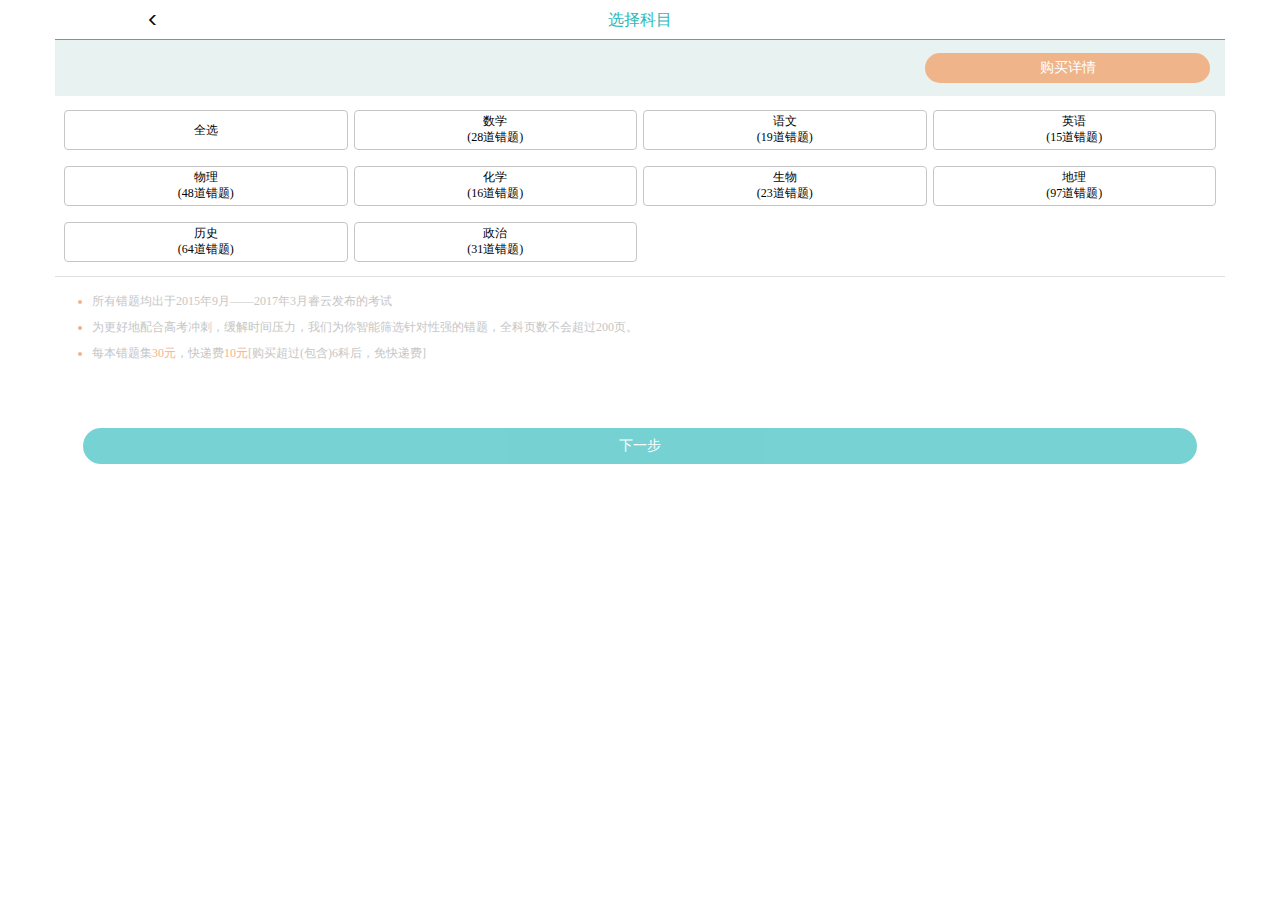
<file: html/index.html>
<!DOCTYPE html>
<html lang="en">
<head>
    <meta charset="UTF-8">
    <meta name="viewport" content="width=device-width, initial-scale=1, maximum-scale=1, user-scalable=no">
    <meta http-equiv="X-UA-Compatible" content="ie=edge">
    <title>选择科目</title>
    <link rel="stylesheet" href="../css/bootstrap-3.3.7-dist/css/bootstrap.css">
    <link rel="stylesheet" href="../css/index.css">
</head>
<body>
    <header class="container">
        <div class="ry-header-row row">
            <div class="col-xs-2"><a href="#"><span class="glyphicon glyphicon-menu-left"></span></a></div>
            <div class="col-xs-8">选择科目</div>
            <div class="col-xs-2"></div>
        </div>
    </header>
    <section class="buy-info container">
        <div class="ry-choose-proj-row row">
            <div class="col-xs-3 pull-right">
                <a href="gmxq.html"><div>
                    购买详情
                </div></a>
            </div>
        </div>
    </section>
    <section id="section-choose-book" class="section-body container">
        <div id="proj-list" class="ry-choose-proj-row row">
            <div class="col-xs-3">
                <a id="select-all-a" href="#">
                    <div class="choose-proj">
                        <div id="select-all">全选</div>
                    </div>
                </a>
            </div>
            <p id="loading-p">加载中....请稍候...</p>
        </div>
    </section>

    <section class="section-footer container">
        <ul>
            <li><p>所有错题均出于2015年9月——2017年3月睿云发布的考试</p></li>
            <li><p>为更好地配合高考冲刺，缓解时间压力，我们为你智能筛选针对性强的错题，全科页数不会超过200页。</p></li>
            <li><p>每本错题集<span>30元</span>，快递费<span>10元</span>[购买超过(包含)6科后，免快递费]</p></li>
        </ul>
        <div>
            <a id="choose-book-next" class="next-button-a btn col-xs-12 disabled" href="tjdz.html">
                <div class="next-button" id="next-button">
                    下一步
                </div>
            </a>
        </div>
    </section>
    <script src="../js/jquery.js"></script>
    <script src="../js/bootstrap.js"></script>
    <script src="../js/angular.js"></script>
    <script src="../js/index.js"></script>
</body>
</html>
</file>
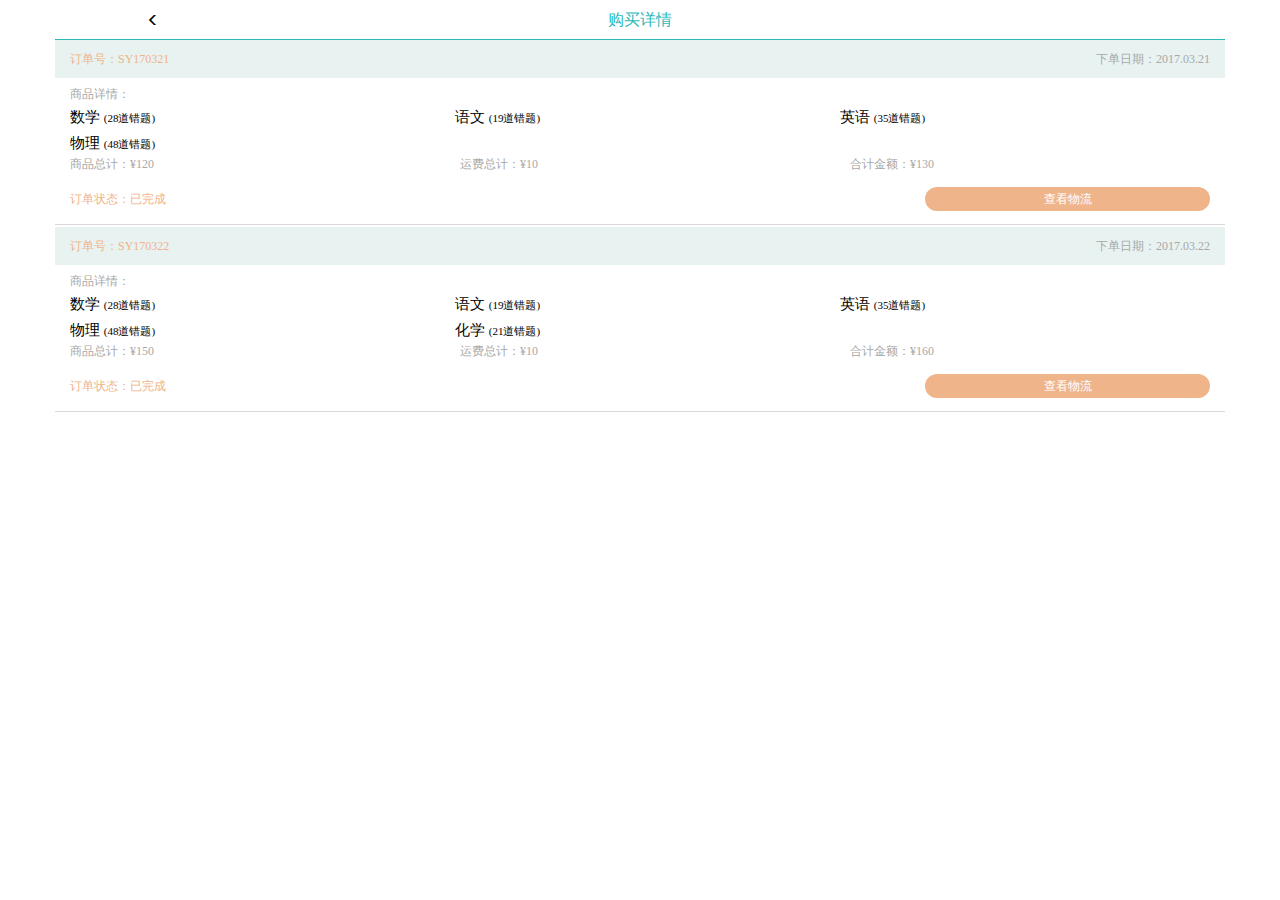
<file: html/gmxq.html>
<!DOCTYPE html>
<html lang="en">
<head>
    <meta charset="UTF-8">
	<meta name="viewport" content="width=device-width, initial-scale=1, maximum-scale=1, user-scalable=no">
    <meta http-equiv="X-UA-Compatible" content="ie=edge">
    <title>购买详情</title>
    <link rel="stylesheet" href="../css/bootstrap-3.3.7-dist/css/bootstrap.css">
    <link rel="stylesheet" href="../css/index.css">
</head>
<body>
    <header class="container">
        <div class="ry-header-row row">
            <div class="col-xs-2"><a href="index.html"><span class="glyphicon glyphicon-menu-left"></span></a></div>
            <div class="col-xs-8">购买详情</div>
            <div class="col-xs-2"></div>
        </div>
    </header>
    <section class="container">
        <ul id="order-form-ul" class="list-unstyled">
            <p>加载中....请稍候....</p>
        </ul>
    </section>
    <script src="../js/jquery.js"></script>
    <script src="../js/bootstrap.js"></script>
    <script src="../js/angular.js"></script>
    <script src="../js/index5.js"></script>
</body>
</html>
</file>
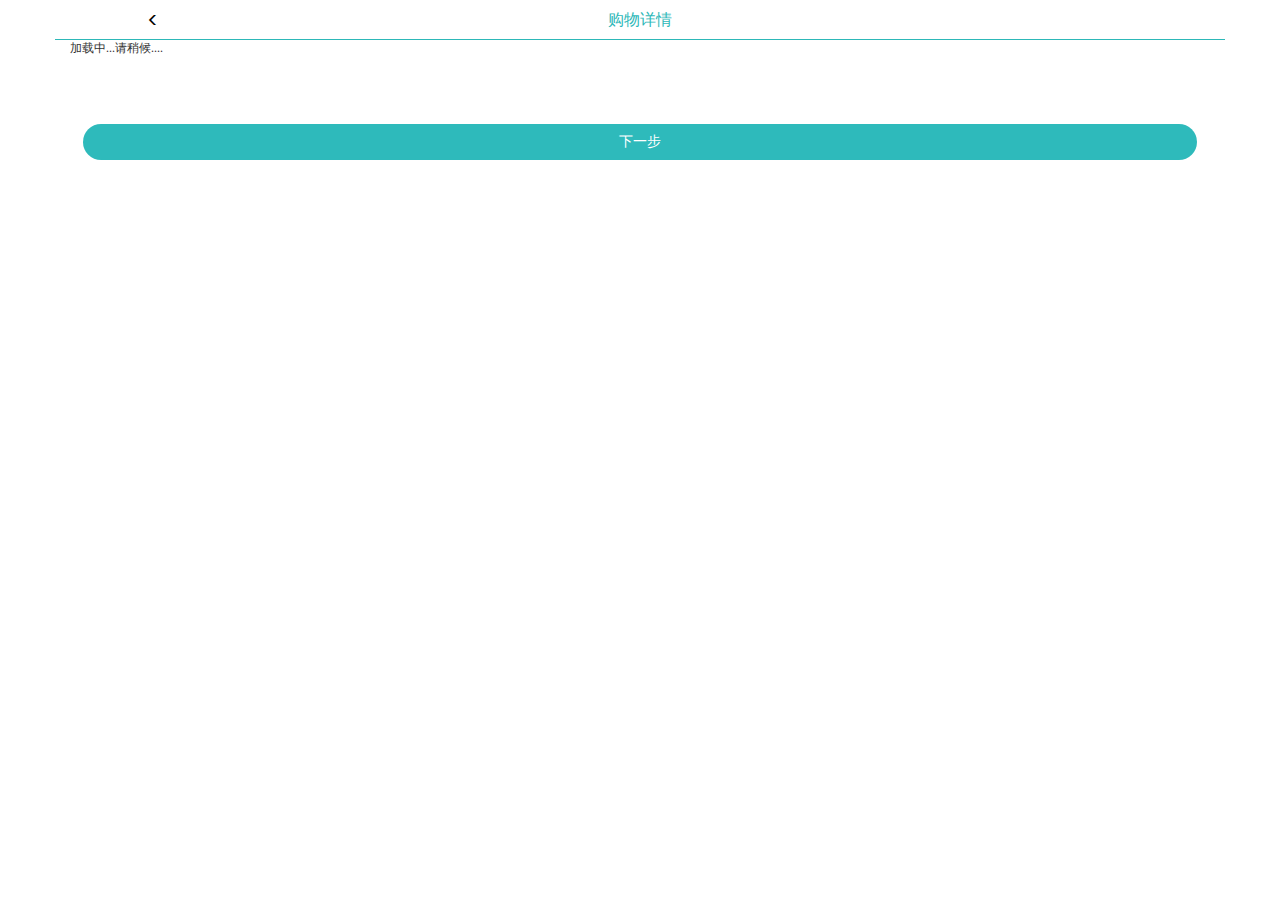
<file: html/gwxq.html>
<!DOCTYPE html>
<html lang="en">
<head>
    <meta charset="UTF-8">
    <meta name="viewport" content="width=device-width, initial-scale=1, maximum-scale=1, user-scalable=no">
    <meta http-equiv="X-UA-Compatible" content="ie=edge">
    <title>购物详情</title>
    <link rel="stylesheet" href="../css/bootstrap-3.3.7-dist/css/bootstrap.css">
    <link rel="stylesheet" href="../css/index.css">
</head>
<body>
    <header class="container">
        <div class="ry-header-row row">
            <div class="col-xs-2"><a href="index.html"><span class="glyphicon glyphicon-menu-left"></span></a></div>
            <div class="col-xs-8">购物详情</div>
            <div class="padding-0 col-xs-2"></div>
        </div>
    </header>
    <section class="container">
        <ul class="list-unstyled" id="tobuy-book-list">
            <p> 加载中...请稍候....</p>
            
        </ul>
        <div>
            <a id="chooseNumNext" class="next-button-a btn col-xs-12" href="tjdz.html">
                <div class="next-button" id="next-button2">
                    下一步
                </div>
            </a>
        </div>
    </section>
    <script src="../js/jquery.js"></script>
    <script src="../js/bootstrap.js"></script>
    <script src="../js/angular.js"></script>
    <script src="../js/index2.js"></script>
</body>
</html>
</file>
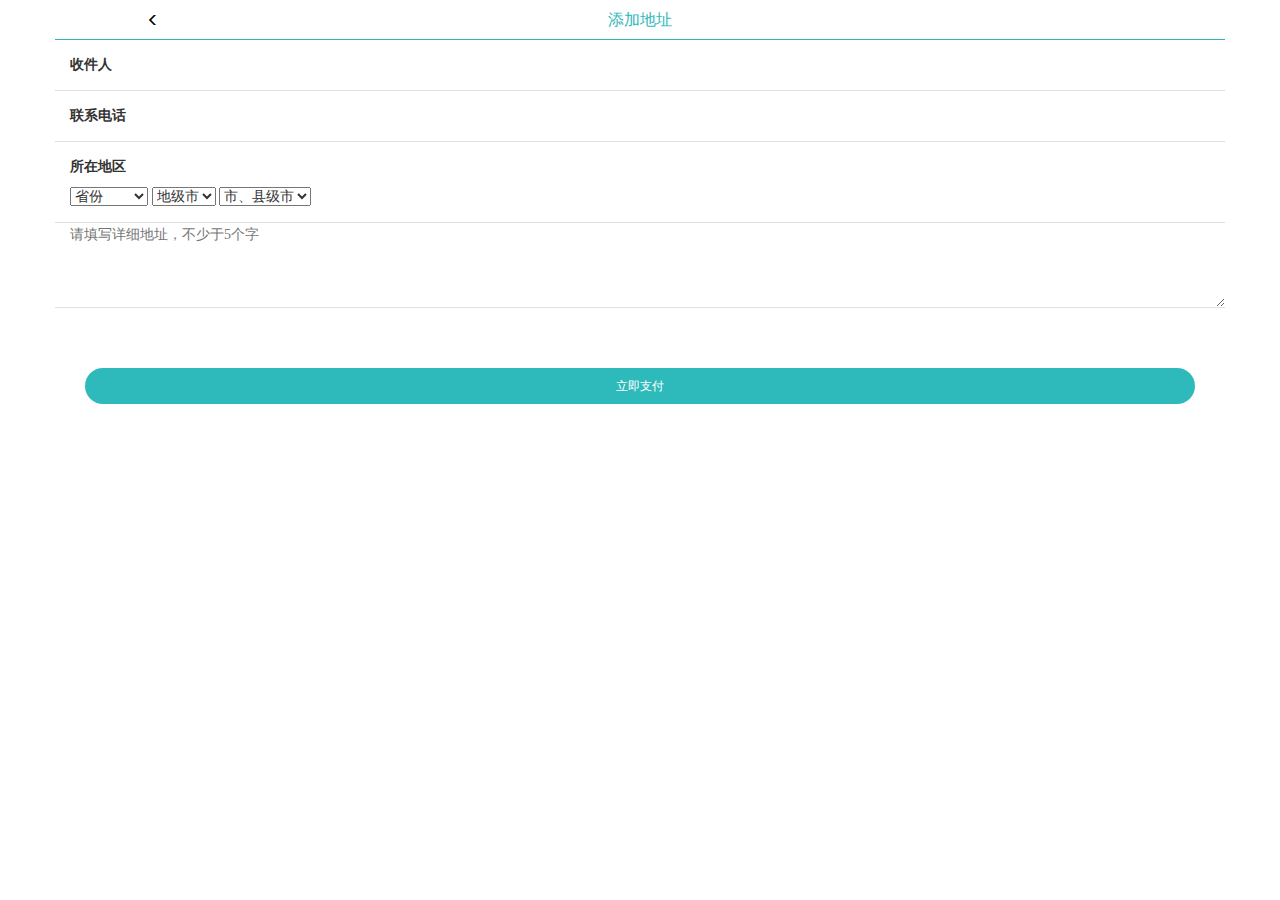
<file: html/tjdz.html>
<!DOCTYPE html>
<html lang="en">
<head>
    <meta charset="UTF-8">
    <meta name="viewport" content="width=device-width, initial-scale=1, maximum-scale=1, user-scalable=no">
    <meta http-equiv="X-UA-Compatible" content="ie=edge">
    <title>添加地址</title>
    <link rel="stylesheet" href="../css/bootstrap-3.3.7-dist/css/bootstrap.css">
    <link rel="stylesheet" href="../css/index.css">
</head>
<body>
    <header class="container">
        <div class="ry-header-row row">
            <div class="col-xs-2"><a href="index.html"><span class="glyphicon glyphicon-menu-left"></span></a></div>
            <div class="col-xs-8">添加地址</div>
            <div class="col-xs-2"></div>
        </div>
    </header>
    <section class="container">
        <form action="">
            <ul class="list-unstyled" id="tobuy-book-list">
                <li class="row">
                    <label class="col-xs-3" for="receive">收件人</label>
                    <input id="input-man" class="col-xs-9" type="text" name="receive" value="">
                </li>
                <li class="row">
                    <label class="col-xs-3" for="phone-number">联系电话</label>
                    <input type="tel" class="col-xs-9" id="input-phone" name="phone-number" value="">
                </li>
                <li class="row">
                    <label class="col-xs-3" for="address">所在地区</label>
                    <div class="address-info col-xs-12">
                        <div>
                            <select id="s_province" name="s_province"></select>
                            <select id="s_city" name="s_city" ></select>
                            <select id="s_county" name="s_county"></select>
                            <script class="resources library" src="../js/area.js" type="text/javascript"></script>
                            <script type="text/javascript">_init_area();</script>
                        </div>
                    </div>
                </li>
                <li class="row">
                    <textarea id="derective-address" class="col-xs-12" rows="4" cols="" placeholder="请填写详细地址，不少于5个字"></textarea>
                </li>
            </ul>
        </form>
        <div class="col-xs-12">
            <div class="color-red alert-not-enough1 col-xs-9">
                详细地址字数少于5个字！
            </div>
            <div class="color-red alert-not-enough2 col-xs-9">
                信息不完整，请重新输入！
            </div>
            <a class="next-button-a" href="buy.html">
                <div class="next-button" id="next-button2">
                    立即支付
                </div>
            </a>
        </div>
    </section>
    <script src="../js/jquery.js"></script>
    <script src="../js/bootstrap.js"></script>
    <script src="../js/angular.js"></script>
    <script src="../js/index3.js"></script>
</body>
</html>
</file>
<file: css/index.css>
/*
* @Author: diaoqi
* @Date:   2017-03-15 10:29:15
* @Last Modified by:   diaoqi
* @Last Modified time: 2017-03-15 16:49:58
*/
html,body{
	margin: 0;
	font-family: Microsoft YaHei,Simsum,serif;
	background-color: #fff;
}
a,a:hover,a:active,a:focus{
	text-decoration: none;
}
html{
	font-size:62.5%; /* 10÷16=62.5% */
}
body{
	font-size:12px;
	font-size:1.2rem ; /* 12÷10=1.2 */
}
.buy-info{
	background-color: #E8F2F1;
	height: 56px;
}
.buy-info>div>div{
	background-color: #EFB48A;
	height: 30px;
	line-height: 30px;
	text-align: center;
	margin-top: 13px;
	padding:0;
	border-radius: 15px;
}
.buy-info>div>div>a{
	color: white;
	font-size: 1.4rem;
}
.section-body{
	padding-top: 6px;
	padding-bottom: 6px;
	border-bottom: 1px solid #dfdfdf;
}
#section-choose-book{
	padding-left: 6px;
	padding-right: 6px;
}
.ry-header-row>div{
	height: 40px;
	line-height: 40px;
	text-align: center;
	font-size: 1.6rem;
	color: #2db8b8;
	border-bottom: 1px solid #2db8b8;
}
.ry-header-row a{
	color: #2db8b8;
}
.choose-proj{
	border: 1px solid #c6c6c6;
	height: 40px;
	line-height: 16px;
	margin: 8px -12px;
	border-radius: 4px;
	font-size: 1.2rem;
	text-align: center;
	padding: 2px 0;

}

.ry-choose-proj-row{
	margin: 0;
}
.ry-choose-proj-row a{
	color: black;
	
}
.active .choose-proj{
	border-color: #2db8b8;
	color: #2db8b8;
}
.active-all .choose-proj{
	border-color: #2db8b8;
	color: #2db8b8;
}
#select-all{
	height: 34px;
	line-height: 34px;
}
.section-footer{
	margin-top: 6px;
	font-size: 1.2rem;
}
.section-footer ul{padding-left: 22px;}
.section-footer ul li,.section-footer ul li p span{
	line-height: 16px;
	margin: 10px 0;
	color: #F3B38D;
}
.section-footer ul li p{
	color: #c6c6c6;
}
.next-button{
	background-color: #2EBABB;
	color: white;
	line-height: 36px;
	text-align: center;
	border-radius: 18px;
}
.next-button-a{
	margin-top: 50px;
	display: block;
}
.ry-header-row span{
	font-size: 1.2rem;
	color: black;
}
.padding-0{
	padding: 0;
}
#tobuy-book-list>li{
	line-height: 50px;
	border-bottom: 1px solid #dfdfdf;
	font-size: 1.4rem;
}
#tobuy-book-list>li>textarea{
	line-height: 20px;
}
#tobuy-book-list>li span{
	display: inline-block;
	text-align: center;
}
.price{
	color: #F3B38D;
	font-size: 1rem;
	display: inline-block;
}
#tobuy-book-list .pull-right a{
	display: block;
	width: 20px;
	height: 20px;
	border-radius: 10px;
	margin-top: 15px;
	line-height: 18px;
}
#tobuy-book-list label{
	padding-right: 0;
}
#tobuy-book-list input{
	height: 46px;
	margin-top: 2px;
}
.tobuy-book-num{
	width: 2rem;
	margin:0 6px;
}
.tobuy-book-add>a{
	background-color: #2EBABB;
	color: white;
}
.tobuy-book-sub>a{
	color: #2EBABB;
	background-color: white;
	border: 1px solid #2EBABB;
	line-height: 16px;
}
.color-red{
	color: red;
}
input,textarea,label{
	border: 0;
	margin-bottom: 0;
}
.address-info{
	line-height: 30px;
	margin: -10px 0 10px 0;
}
.address-info select{
}
.choose-address{
	padding-left: 0;
}
#all-prise{
	color: #F3B38D;
	font-size: 1.8rem;
	padding: 0;
}
.payment{
	color: #7A7A7A;
	font-size: 1.2rem;
}
#wechat-pay span{
	line-height: 50px;
}
#wechat-pay img{
	height: 32px;
	margin: auto;
	margin: 0 14px 4px 0;

}
#kaola-agreement{
	color:#2EBABB;
}
.order-form-head{
	height: 38px;
	line-height: 38px;
	background-color: #e8f2f1;
	color: #efb48a;
}
.color-gray {
	color: #A8A8A8;
}
.buy-book-info{
	line-height: 20px;
	margin-top: 6px;
}
.buy-book-info ul div{
	color: black;
	font-size: 1.5rem;
	line-height: 26px;
	height: 26px;
	padding: 0;
}
.buy-book-info li{
	padding-left: 15px;
}
.buy-book-info ul span{
	font-size: 1.1rem;
	display: inline-block;
	height: 25px;
	line-height: 25px;
}
.buy-book-foot{
	height: 52px;
	line-height: 52px;
	color: #efb48a;
	border-bottom: 1px solid #d9D9D9;
	margin-bottom: 2px;
}
.buy-book-foot>div{
	background-color: #EFB48A;
	height: 24px;
	line-height: 24px;
	text-align: center;
	margin-top: 14px;
	padding:0;
	border-radius: 12px;
}
.buy-book-foot>div>a{
	color: white;
	font-size: 1.2rem;
}
.modal-dialog{
	margin: 40px;
}
</file>
